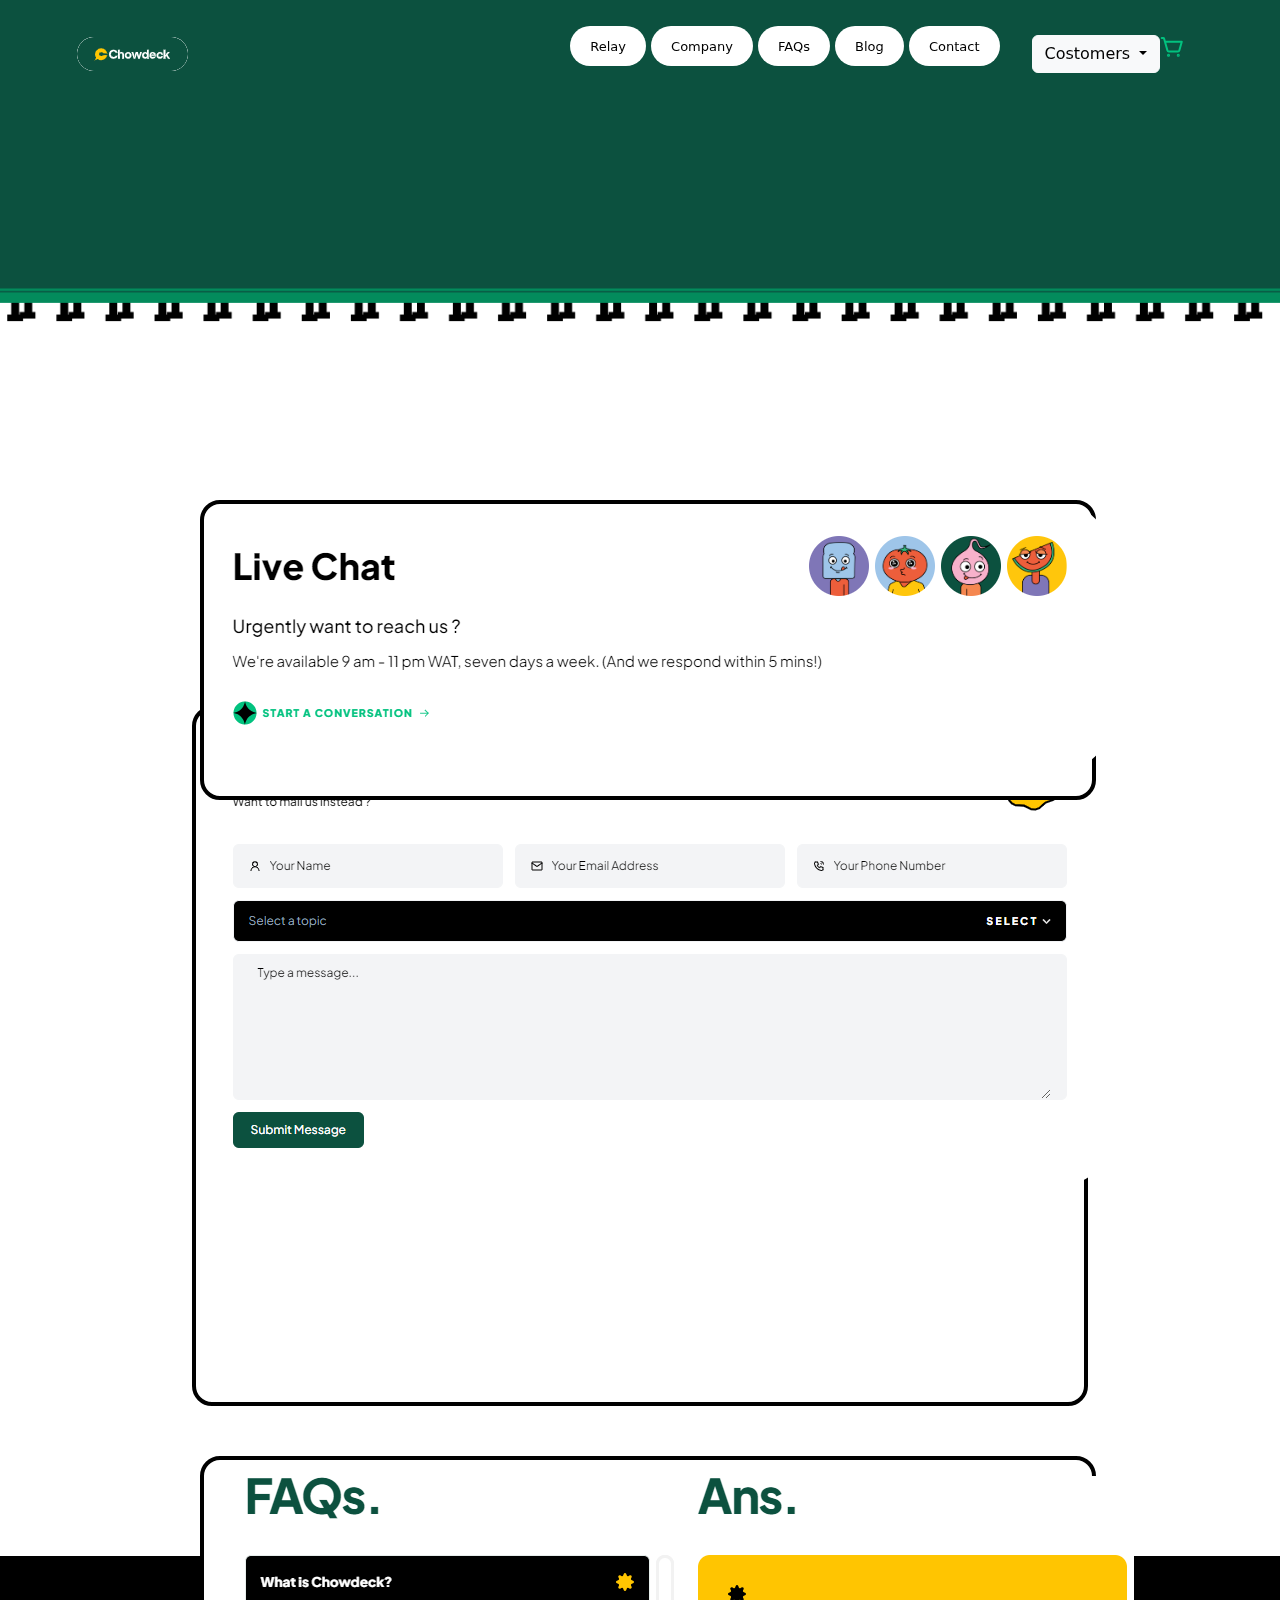
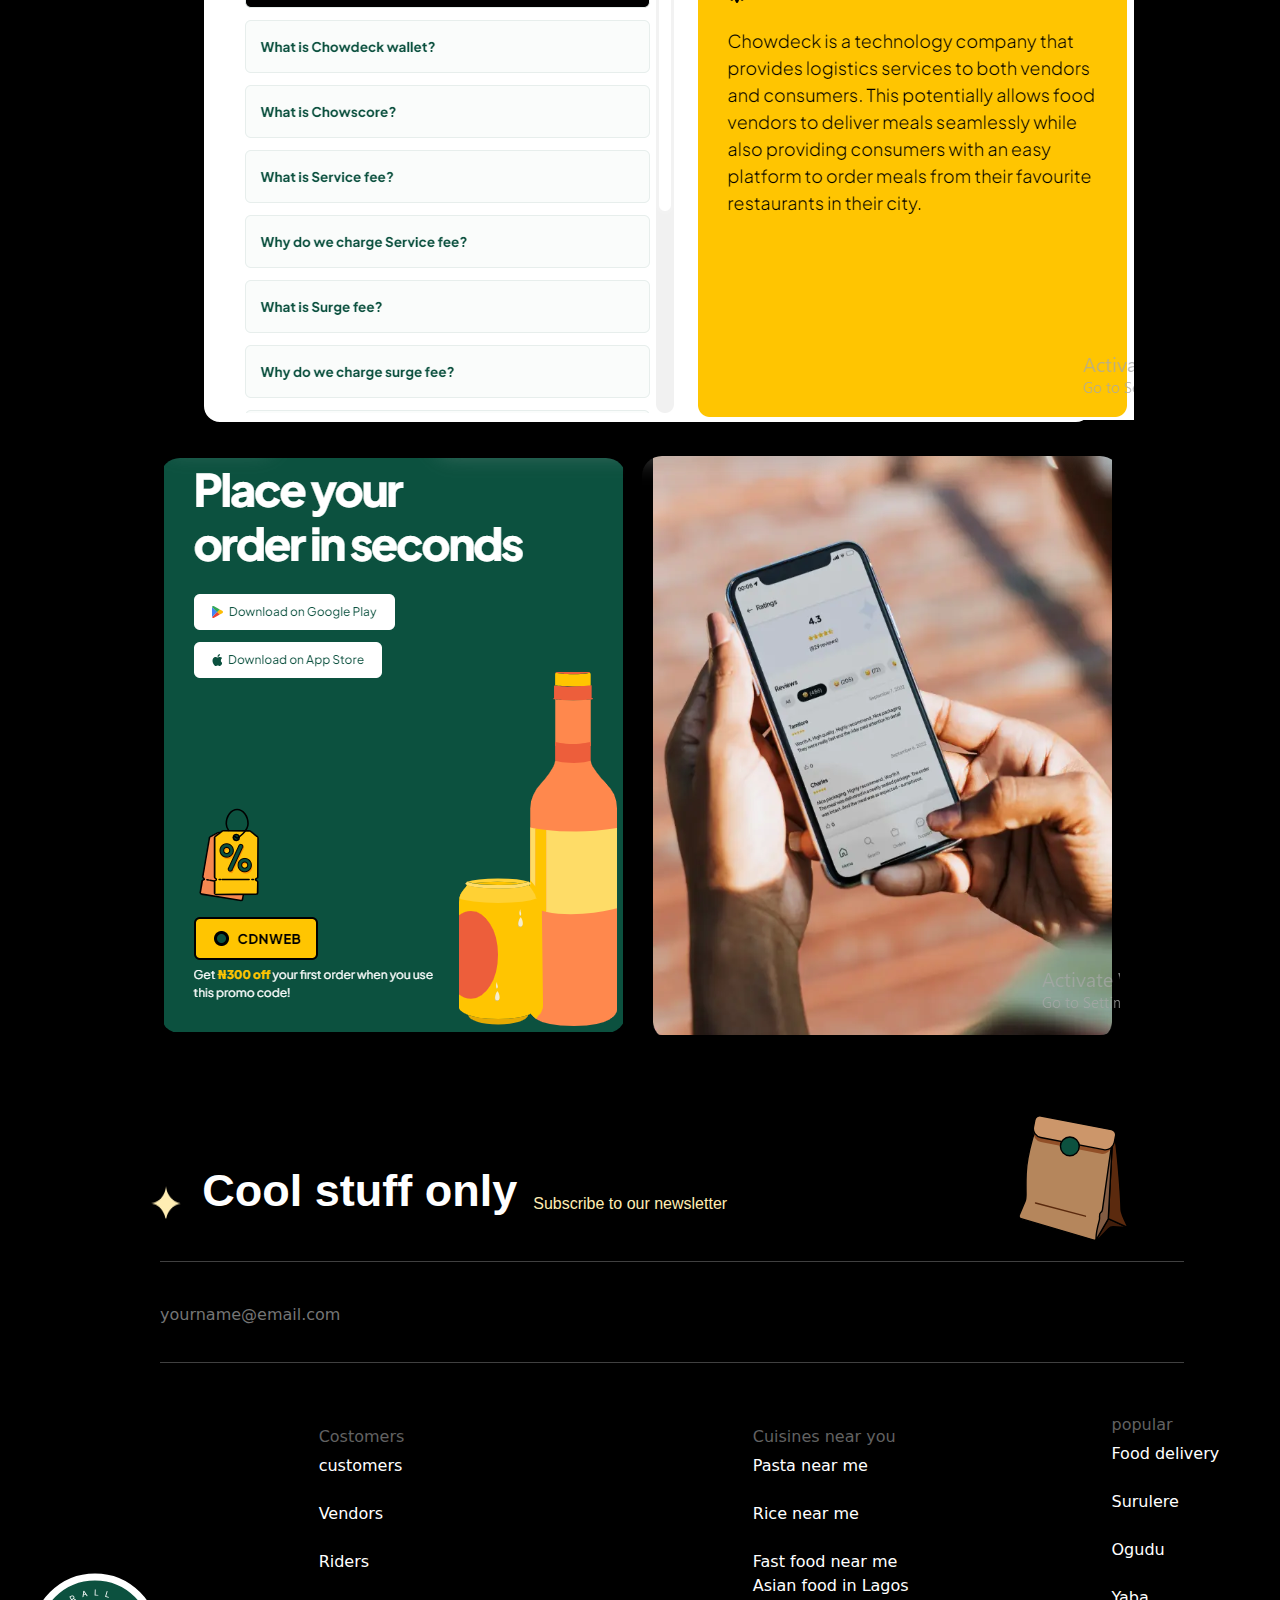
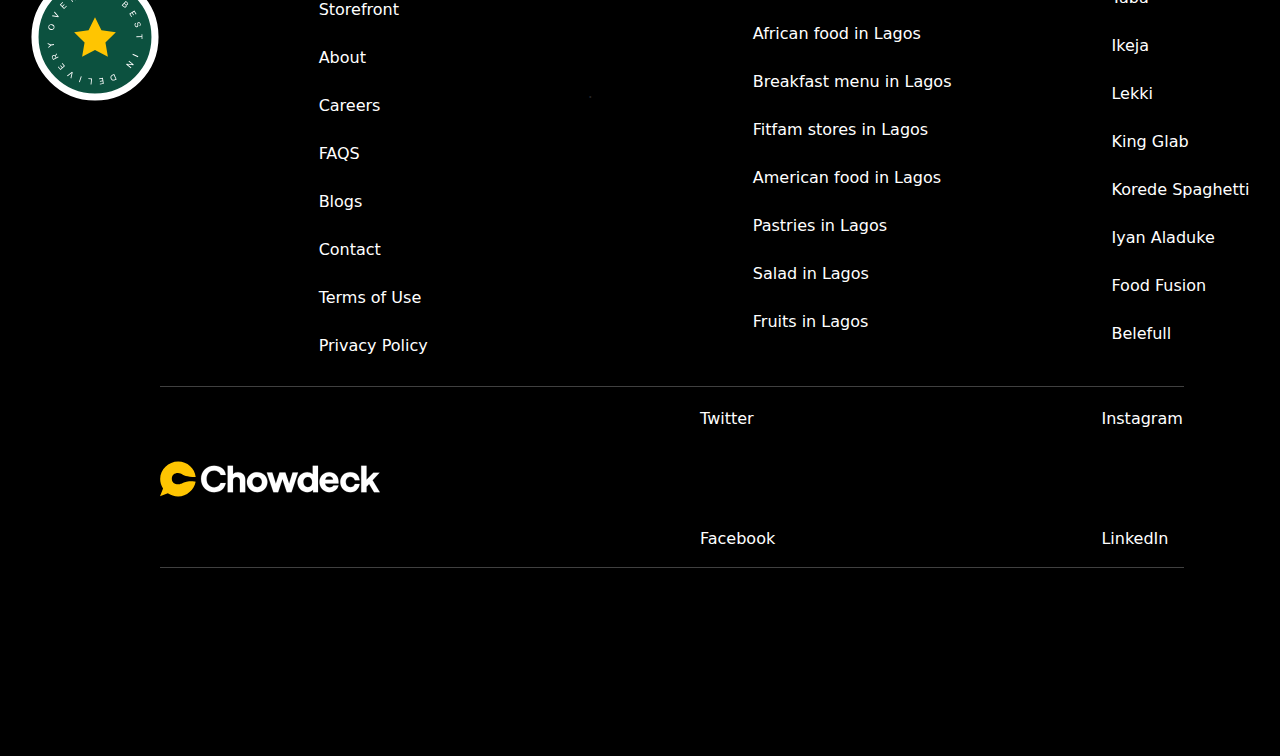
<file: third page/index.html>
<!DOCTYPE html>
<html lang="en">
<head>
    <meta charset="UTF-8">
    <meta name="viewport" content="width=device-width, initial-scale=1.0">
    <title>contact</title>
    <link rel="stylesheet" href="./index.css">
    <link href="https://cdn.jsdelivr.net/npm/bootstrap@5.3.3/dist/css/bootstrap.min.css" rel="stylesheet" integrity="sha384-QWTKZyjpPEjISv5WaRU9OFeRpok6YctnYmDr5pNlyT2bRjXh0JMhjY6hW+ALEwIH" crossorigin="anonymous">
</head>
<body>
    <section class="sect">
        <nav>
            <div>
                <a href="../index.html"><img src="../imagesr/Annotation 2024-11-15 111457.png" alt="" style="background-color: #ffffff;border-radius: 20px;"></a>
            </div>
            
            <div class="nav-links">
                <ul>
                <li><a href="">Relay</a></li>
                <li><a href="">Company</a></li> 
                <li><a href="">FAQs</a></li> 
                <li><a href="/second page/index.html">Blog</a></li> 
                <li><a href="/third page/index.html">Contact</a></li>
                </ul>
            </div>

            <div class="nav-links2">
                
                <div class="dropdown">
                    <button class="btn btn-light dropdown-toggle" type="button" data-bs-toggle="dropdown" aria-expanded="false">
                        Costomers
                    </button>
                    <ul class="dropdown-menu">
                      <li><a class="dropdown-item" href="../fouth page/index.html">Vendors</a></li>
                      <li><a class="dropdown-item" href="../imagesr/fifthpage/index.html">Riders</a></li>
                      <li><a class="dropdown-item" href="#"></a></li>
                    </ul>
                  </div>
                  
                      <a href=""  ><img src="/imagesr/download (10).svg" alt=""  ></a>

                  <a href="" ><img src="/imagesr/bars.PNG" alt="" style="background-color:#ffffff" class="bars"></a>
            </div>
        </nav>

        
    </section>
    <img src="../New folder (2)/bg-tiny-bottom.png" alt="" width="1330px" class="last" style="position: relative;margin-top: 18rem;">

    <section>
      <div class="divse">
        <div class="mo">
            <img src="../New folder (2)/third.PNG" alt="" class="ims">
        </div>
        <div class="none">
            <img src="../New folder (2)/tirrd.PNG" alt="" class="vlp">
        </div>
      </div> 
    </section>

    
      <section>
        <div class="divss">
            <div ><img src="../New folder (2)/third-2.PNG" alt="" class="emails">
            <img src="../New folder (2)/email.PNG" alt="" class="email"></div>
        </div>
      
      </section>
      

      
<footer>
    <section>
        <div class="sect-7">
            <div class="divs">
                <img src="../imagesr/Capture - Copy.PNG" alt="" class="fars">
                <img src="../imagesr/voln.PNG" alt="" class="voln">
            </div >
           <div class="book">
            <div><img src="../imagesr/place.PNG" alt="" style="border-radius: 20px;"></div>
            <div class="non">
                <img src="../imagesr/phone.PNG" alt="" style="border-radius:20px ;">
            </div>
           </div>

           <div class="cook">
            <div class="cork">
                <img src="../imagesr/Annotation 2024-11-19 205835.png" alt=""> <h1 class="stuff">Cool stuff only</h1> 
               <h1 class="mlo">  Subscribe to our newsletter</h1>
            </div>
            <div class="lopa">
                <img src="../imagesr/download (12).svg" alt="">
            </div>
          </div>
          <hr class="spoial">
          <input type="email" name="" id="words" placeholder="yourname@email.com " class="input">
          <hr class="spoial">

          <div >
            <div class="messi" >
                <div class="margin-top"><img src="../imagesr/download (13).svg" alt="">

                </div>
                <div class="jum">
                    <h6>Costomers</h6>
                    <li><a href="">customers</a></li>
                    <br>
                    <li><a href="">Vendors</a></li>
                    <br>
                    <li><a href="">Riders</a></li>
                    <br>
                    <li><a href="">Storefront</a></li>
                    <br>
                    <li><a href="">About</a></li>
                    <br>
                    <li><a href="">Careers</a></li>
                    <br>
                    <li><a href="">FAQS</a></li>
                    <br>
                    <li><a href="">Blogs</a></li>
                    <br>
                    <li><a href="">Contact</a></li>
                        <br>
                    <li><a href="">Terms of Use</a></li>
                        <br>
                    <li><a href="">Privacy Policy</a></li>
                </div>.
                <br>
                <div class="mas">
                <h6>Cuisines near you</h6>
                <li><a href="">Pasta near me</a></li>
                    <br>
                <li><a href="">Rice near me</a><li></li>
                    <br>
                <li><a href="">Fast food near me</a>
                    <br></li>
                <li><a href="">Asian food in Lagos</a></li>
                    <br>
                <li><a href="">African food in Lagos</a></li>
                    <br>
                <li><a href="">Breakfast menu in Lagos</a></li>
                    <br>
                <li><a href="">Fitfam stores in Lagos</a></li>
                    <br>
                <li><a href="">American food in Lagos</a></li>
                    <br>
                <li><a href="">Pastries in Lagos</a></li>
                    <br>
                <li><a href="">Salad in Lagos</a></li>
                    <br>
                <li><a href="">Fruits in Lagos</a></li>
                    <br>
                </div>
                <div class="bla">
                    <h6>popular</h6>
                    <li><a href="">Food delivery</a></li><br>
                    <li><a href="">Surulere</a></li><br>
                    <li><a href="">Ogudu</a></li><br>
                    <li><a href="">Yaba</a></li><br>
                    <li><a href="">Ikeja</a></li><br>
                    <li><a href="">Lekki</a></li><br>
                    <li><a href="">King Glab</a></li><br>
                    <li><a href="">Korede Spaghetti</a></li><br>
                    <li><a href="">Iyan Aladuke</a></li><br>
                    <li><a href="">Food Fusion</a></li><br>
                    <li><a href="">Belefull</a></li><br>
                    </div>  
           </div>
         
           <hr class="spoial">
        </div>

        <div class="class">
            <div>
                <img src="../imagesr/download.svg" alt="">
            </div>
            <div class="papa" >
                <div class="twe">
                    <li><a href="">Twitter</a></li>
                    <br><br><br><br>
                    <li><a href="">Facebook</a></li>
                </div>
                <div class="ins">
                    <li><a href="">Instagram</a></li>
                    <br><br><br><br>
                    <li><a href="">LinkedIn</a></li>
                </div>
            
            </div>
            
        </div>
        <hr class="spoial">
    </div>
         
    </section>
   </footer>
</body>
<script src="https://cdn.jsdelivr.net/npm/bootstrap@5.3.3/dist/js/bootstrap.bundle.min.js" integrity="sha384-YvpcrYf0tY3lHB60NNkmXc5s9fDVZLESaAA55NDzOxhy9GkcIdslK1eN7N6jIeHz" crossorigin="anonymous"></script>
</html>
</file>
<file: third page/index.css>
*{
    padding: 0;
    margin: 0;
}
.sect{
    height: 300px;
    width: 100%;
    background-position: center;
    background-size: cover;
    background-color: #0C513F;
    position: absolute;
}  
nav{
    display: flex;
    padding: 2% 6%;
    justify-content: space-around;
    align-items: center;
    position: fixed;
    z-index: 999;
    width: 150%;
}
.nav-links{
    flex: 1;
    text-align: right;
    /* margin-left: 10rem; */
}
.nav-links2{
    flex: 1;
    text-align: right;
    /* margin-right: 3rem; */
    display: flex;
    margin-left: 2rem;
}
.nav-links2 li{
    list-style: none;
    display: inline-block;
    padding:8px 20px ;
    position: relative;
    background-color: #ffffff;
    border-radius: 20px;
}
.nav-links2 li a{
    color:black;
    text-decoration: none;
    font-size: 13px;
}
.nav-links ul li{
    list-style: none;
    display: inline-block;
    padding:8px 20px ;
    position: relative;
    background-color: #ffffff;
    border-radius: 20px;
}
.nav-links ul li a{
    color:black;
    text-decoration: none;
    font-size: 13px;
}
.nav-links ul li :hover{
    color: #FF884D;
}
@media (max-width:700px) {
    .nav-links{
        display: none;
    }
    .nav-links2 li{
        display: none;
    } 
    .last{
        width: 490px; 
        margin-bottom: 2rem;   
    }
    .mo{
        display: none;
    }
    .non{
        display: inline;
    }
    .divse{
      width: 45%; 
      height: 200px;
      left: -800px; 
    }
    .divss{
        margin: auto;
        left:-0px;
        right: 12px;
        width: 93%;
        height: 400px;
    }
    .emails{
        display: none;
    }
    .email{
        display: inline;
    }
    .bars{
        display: inline;
    }

}
.divse{
width: 70%;
height: 300PX;
border-radius: 20px;
background-color: #ffffff;
position: absolute;
bottom: 100px;
left: 200px;
position: absolute;
border: 4px solid black;

}
.none{
    display:none ;
}
.ims{
    border-radius: 50px;
}
.divss{
    margin: auto;
width: 70%;
height: 700PX;
border-radius: 20px;
background-color: #ffffff;
border: 4px solid black;
margin-top: 24rem;
}
.emails{
    border-radius:50px;
}
.fars{
    margin-left: 2.5rem;
    margin-top: 1rem;
}
.email{
    display: none;
}
.bars{
    display: none;
}
.sect-7{
    background-color: black;
    padding-top: 500px;
    height: 2400px;
    width: 100%;
    margin-top: 150px;
    position: relative;
}
.divs{
    margin: auto;
width: 70%;
height: 570PX;
border-radius: 20px;
background-color: #ffffff;
position: absolute;
top: -100px;
left: 200px;
position: absolute;
border: 4px solid black;

}
.voln{
    display: none;
}
@media (max-width:700px) {
    .fars{
        display: none;
    }
    .divs{
            margin: auto;
            left:-0px;
            right: 12px;
            width: 93%;
            height: 400px;
            
    }
    .voln{
        display: inline;
        border-radius: 20px;
    }
    .non{display: none;}
}
.book{
    display: flex;
    justify-content: center;
    align-items: center;
    gap: 1rem;
}
.cork{
display:flex;
gap: 1rem;
margin-top: 7rem;
}
.mlo{
    font-family: "Plus Jakarta Display", -apple-system, BlinkMacSystemFont, "Segoe UI", Roboto, Oxygen, Ubuntu, Cantarell, "Fira Sans", "Droid Sans", "Helvetica Neue", sans-serif;
    Font-size: 16px;
    Font-weight: 400;
    Line-height: 24px;
    color: rgb(255, 237, 179);
    margin-top: 1.5rem;
}
.stuff{
    font-family: "Plus Jakarta Display", -apple-system, BlinkMacSystemFont, "Segoe UI", Roboto, Oxygen, Ubuntu, Cantarell, "Fira Sans", "Droid Sans", "Helvetica Neue", sans-serif;
    Font-size: 45px;
    Font-weight: 700;
    Line-height: 45px;
    color: rgb(255, 255, 255);
}
.cook{
    display: flex;
    align-items: center;
    justify-content: space-around;
}
.lopa{
    margin-top: 5rem;
}
.input{
    background-color: black;
    width: 80%;
    height: 4rem;
    border: none;
    text-decoration: none;
    margin-left:10rem ;
    outline: none;
    color: #ffffff;
}
.messi{
    display: flex;
    justify-content: center;
    align-items: center;
    gap: 10rem;
    margin-top: 3rem;
} 
.jum li {
    list-style: none;
    color: #ffffff;
}
.mas li {
    list-style: none;
    color: #ffffff;
}
.bla li{
    list-style: none;
    color: #ffffff;
}
.margin-top{
    margin-bottom: 7rem;
    color: #ffffff;
}
.jum li a{
    text-decoration: none;
    color: #ffffff;
}
.jum li a:hover{
    text-decoration: underline;
}
.bla li a{
    text-decoration: none;
    color: #ffffff;
}
.bla li a:hover{
    text-decoration: overline;
}
.mas li a{
  text-decoration: none;
  color: #ffffff;  
}
.mas li a:hover{
    text-decoration: underline;
}
.bla h6{
color: #626262;
}
.mas h6{
    color: #626262;
}
.jum h6{
    color: #626262;
}
.jum li {
    list-style: none;
    color: #ffffff;
}
.mas li {
    list-style: none;
    color: #ffffff;
}
.bla li{
    list-style: none;
    color: #ffffff;
}
.margin-top{
    margin-bottom: 7rem;
    color: #ffffff;
}
.twe li a{
    text-decoration: none;
    color: #ffffff;
}
.twe li{
    list-style: none;
}
.ins li a{
  text-decoration: none;
  color: #ffffff;  
}
.twe li a{
    text-decoration: none;
    color: #ffffff;
}
.twe li{
    list-style: none;
}
.twe li a:hover{
    text-decoration: underline;
}
.ins li a:hover{
  text-decoration: underline; 
}
.ins li{
    list-style: none;
}
.class{
    display: flex;
    margin-left: 10rem;
    align-items: center;
    gap: 20rem;
}
.papa{
    display: grid;
    grid-template-columns: 2fr 2fr;
    grid-gap: 20rem;
}
.spoial{
    width: 80%;
    margin-left: 10rem;
    height: 5px;
    color: #ffffff;
}
@media (max-width:700px) {
    .class{
        display: inline;
    }
    .messi{
        display: inline;
    }
    .input{
        width: 40%;
    }
    .sect-7{
        height: 3700px;
    }
   .spoial{
    width: 100%;
    margin-left: 0px;

   }
   .mas li{
    margin-left: 12rem;
   }
   .jum li{
    margin-left: 12rem;
   }
   .bla li{
    margin-left: 12rem;
   }
}
.pai{
    width: 68rem;
    color: black;
    margin-left: 13rem;
}
</file>
